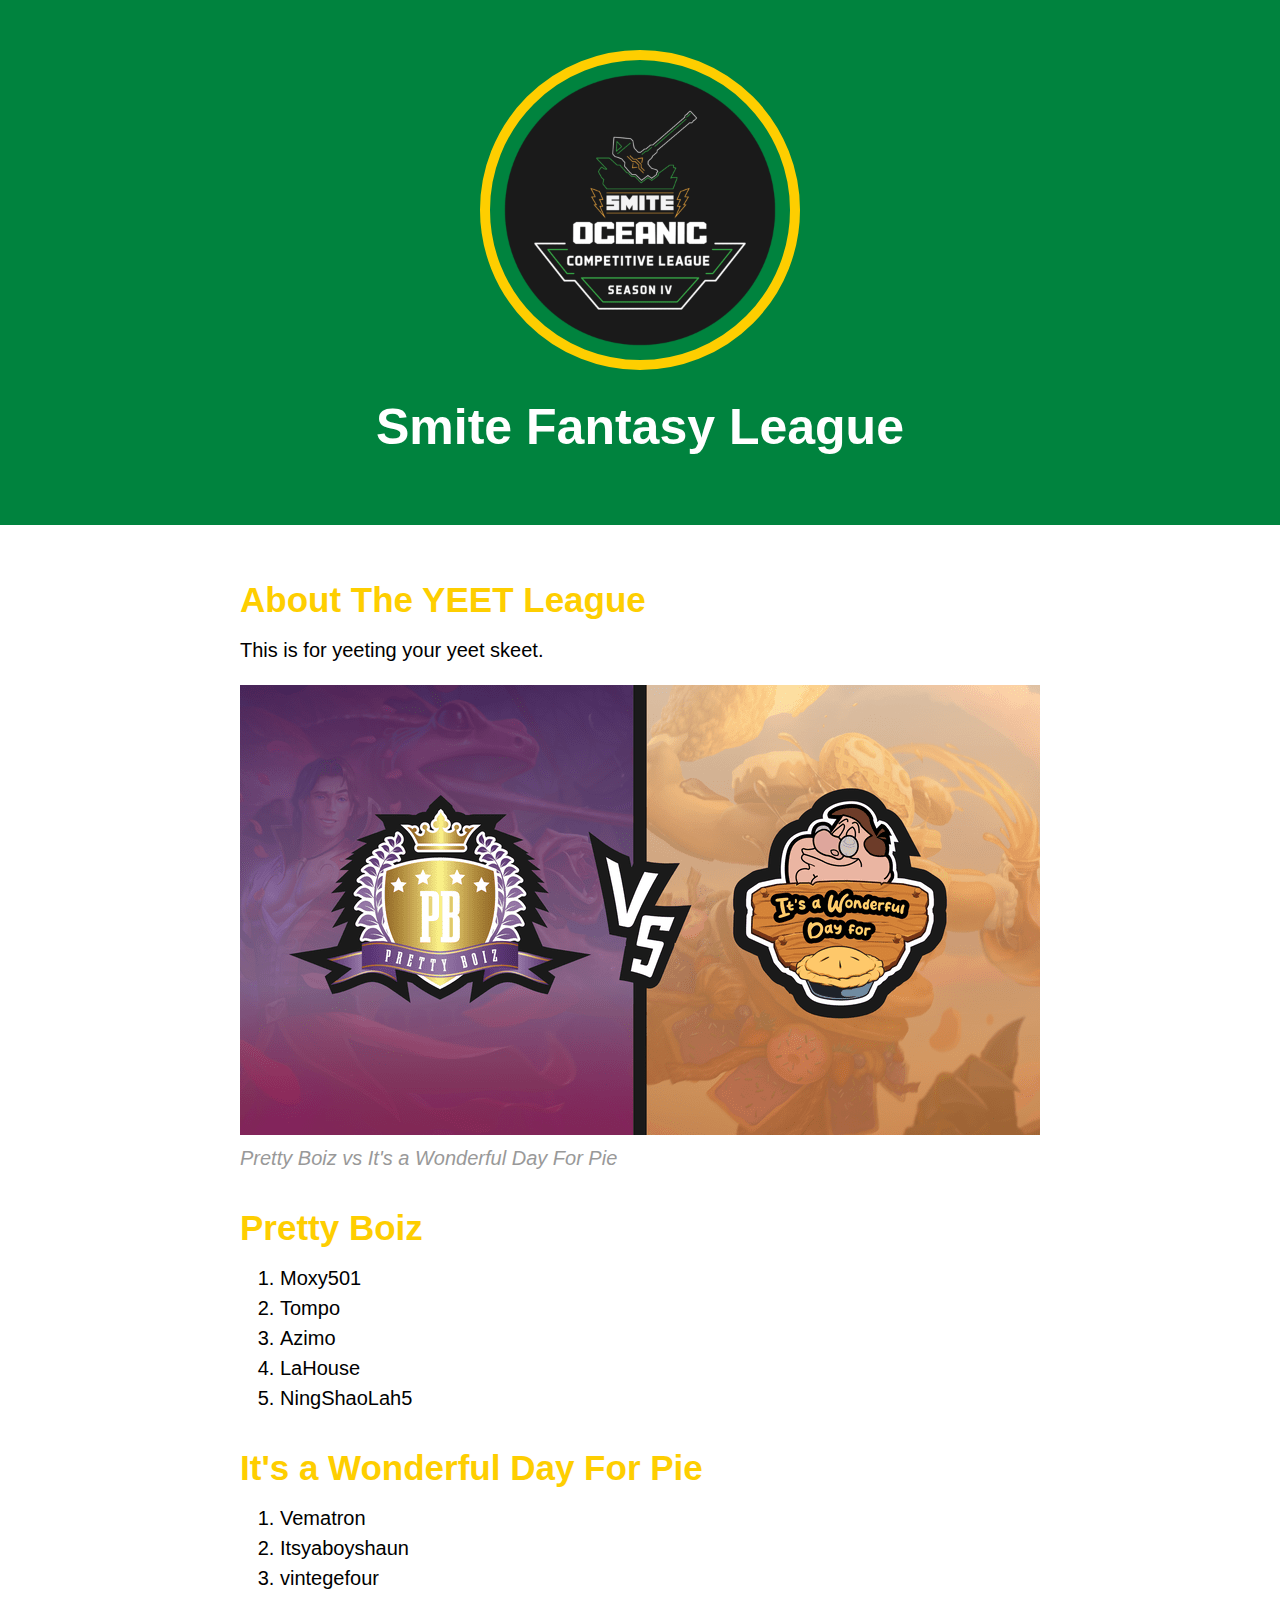
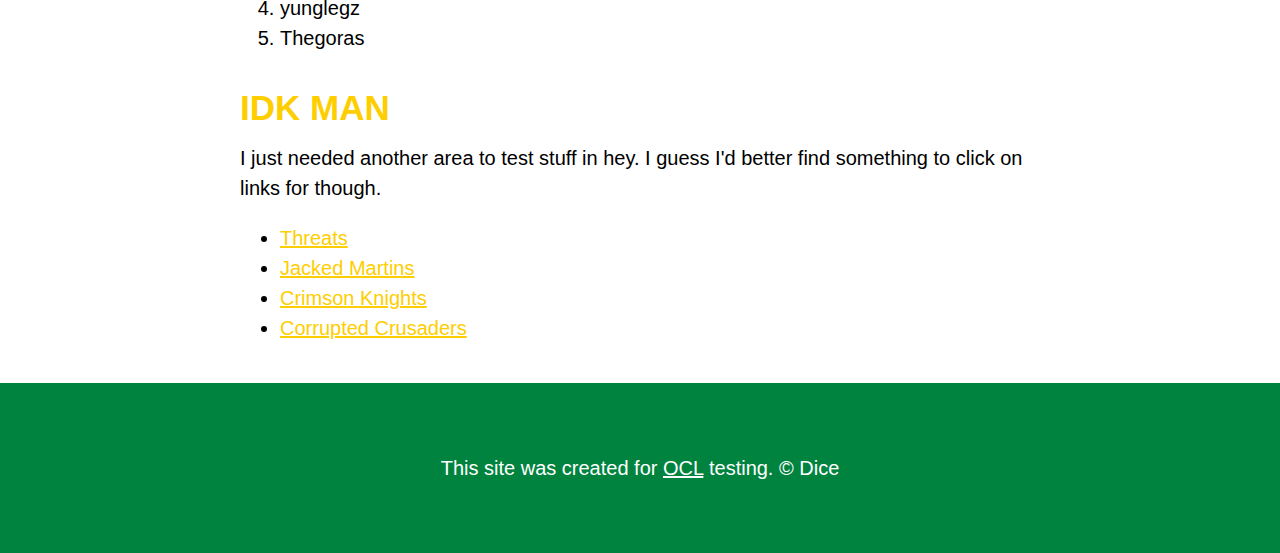
<file: index.html>
<!DOCTYPE html>
<html>
<head>
	<meta charset="utf-8">
	<meta name="viewport" content="width=device-width, initial-scale=1">
	<title>Smite Fantasy League</title>
	<link rel="icon" type="image/x-icon" href="img/Favicon.png">
	<link rel="stylesheet" type="text/css" href="CSS/moretest.css">
</head>
<body>
	<!-- Header element -->
	<header>
		<img src="img/OCL_Standard.png">
		<h1>Smite Fantasy League</h1>
	</header>

	<!-- Main element -->
	<main>
		<h2>About The YEET League</h2>
		<p>This is for yeeting your yeet skeet.</p>
		<img src="img/PrettyVsForPie_[300ppi].png">
		<p class="caption">Pretty Boiz vs It's a Wonderful Day For Pie</p>
		<h2>Pretty Boiz</h2>
		<ol>
			<li>Moxy501</li>
			<li>Tompo</li>
			<li>Azimo</li>
			<li>LaHouse</li>
			<li>NingShaoLah5</li>
		</ol>
		<!-- IAWDFP -->
		<h2>It's a Wonderful Day For Pie</h2>
		<ol>
			<li>Vematron</li>
			<li>Itsyaboyshaun</li>
			<li>vintegefour</li>
			<li>yunglegz</li>
			<li>Thegoras</li>
		</ol>
		<!-- Teams -->
		<h2>IDK MAN</h2>
		<p>I just needed another area to test stuff in hey. I guess I'd better find something to click on links for though.</p>
		<ul>
			<li><a target="_blank" href="img/OCL_ThreatsLogo-01.png">Threats</a></li>
			<li><a target="_blank" href="img/JackedMartins_Logo.png">Jacked Martins</a></li>
			<li><a target="_blank" href="img/CrimsonKnights_Logo.png">Crimson Knights</a></li>
			<li><a target="_blank" href="img/Corrupted_Crusaders_Logo.png">Corrupted Crusaders</a></li>
		</ul>
	</main>

	<!-- Footer Element -->
	<footer>
		<p>This site was created for <a href="https://discord.gg/DuudXwxM">OCL</a> testing. &copy; Dice</p>
	</footer>

</body>
</html>
</file>
<file: CSS/moretest.css>
body{
	margin: 0;
	font-family: Helvetica, Arial, sans-serif;
	font-size: 20px;
	line-height: 30px;
}
/* header styles */
/*More comments*/
header{
	background-color: #00833e;
	text-align: center;
	padding-top: 50px;
	padding-bottom: 50px;
}

header h1{
	color: white;
	font-size: 50px;

}

header img{
	border-radius: 170px;
	width: 300px;
	border: 10px solid #fece00;
}

main{
	max-width: 800px;
	margin: 0 auto;
	padding: 20px;

}

main img{
	max-width: 100%;
}

h2{
	font-size: 35px;
	color: #fece00;
	margin: 40px 0 10px;
}

a{
	color: #fece00;
}
a:hover{
	color: #483a94;
}

footer{
	background-color: #00833e;
	text-align: center;
	color:white;
	padding: 50px;
}
footer a{
	color: white;

}
footer a:hover{
	color: blue;
}

p.caption{
	color: #999999;
	font-style: italic;
	margin-top: 0;
}
</file>
